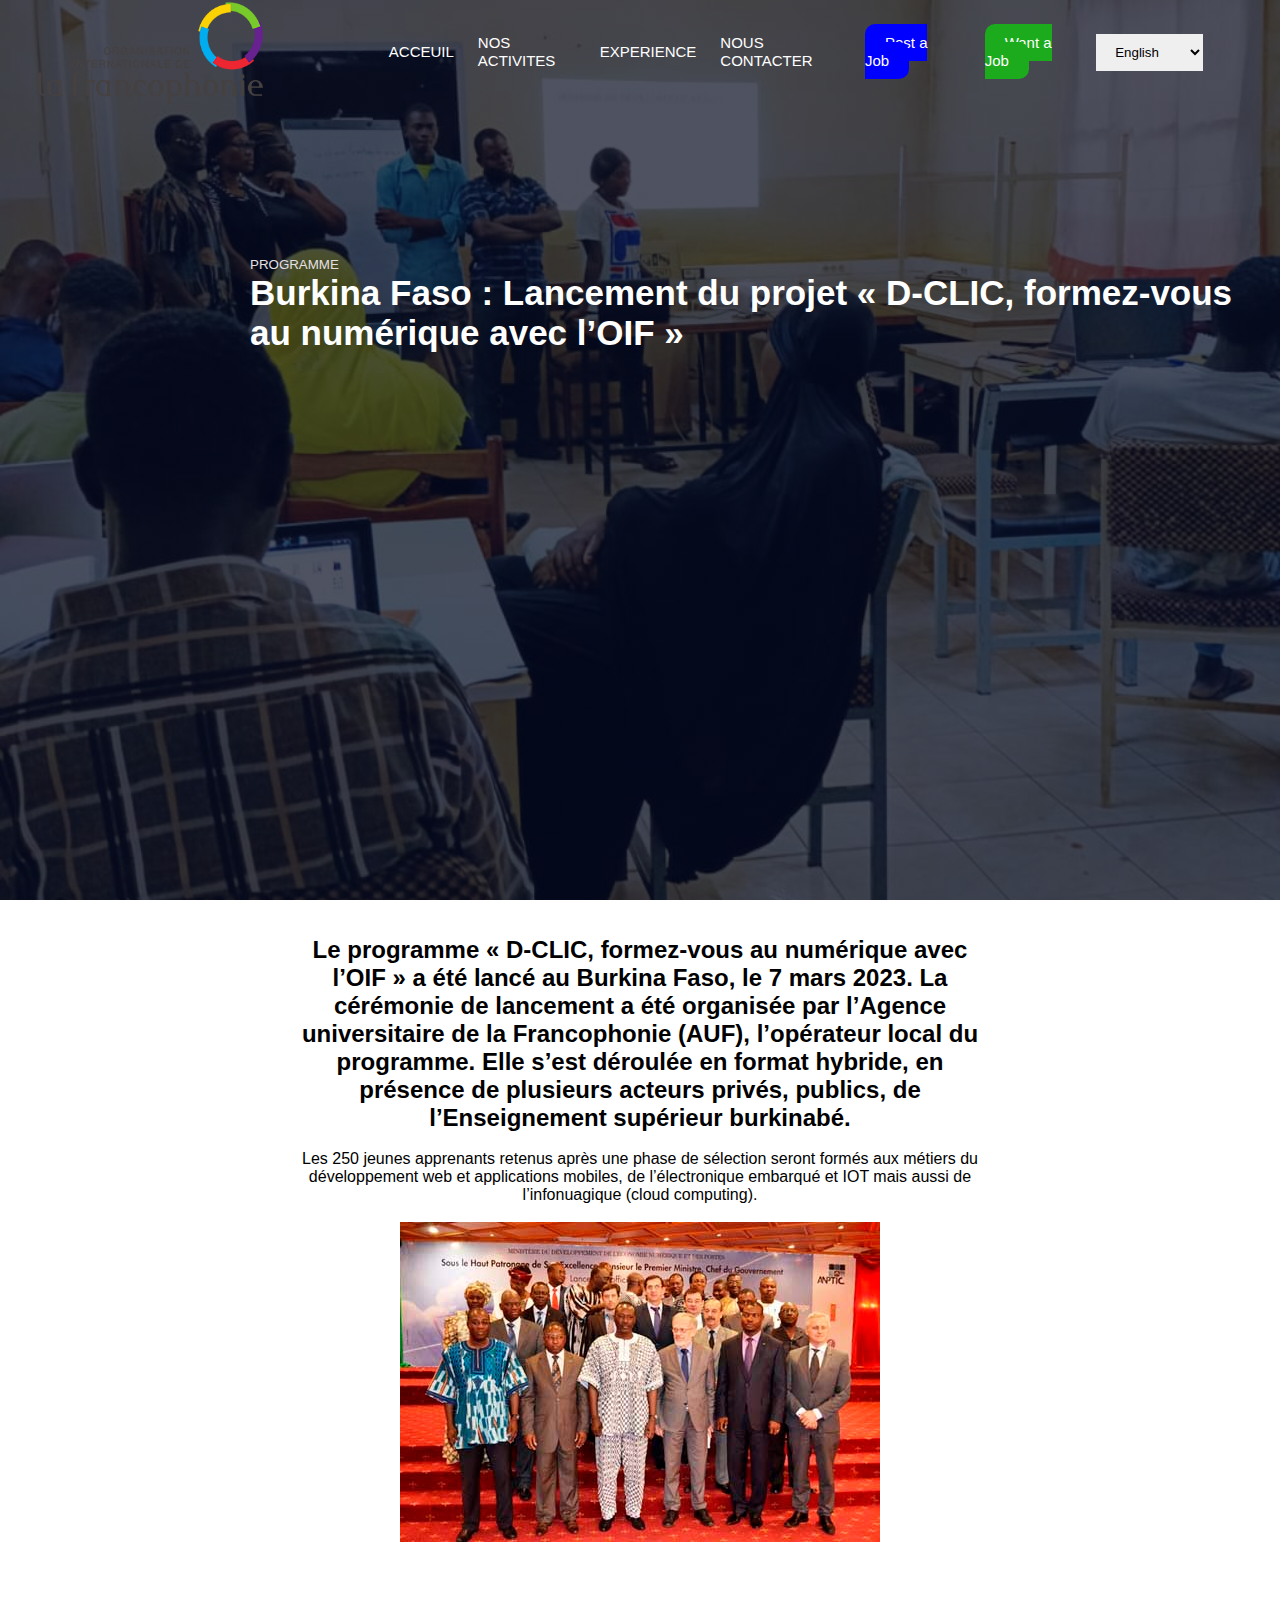
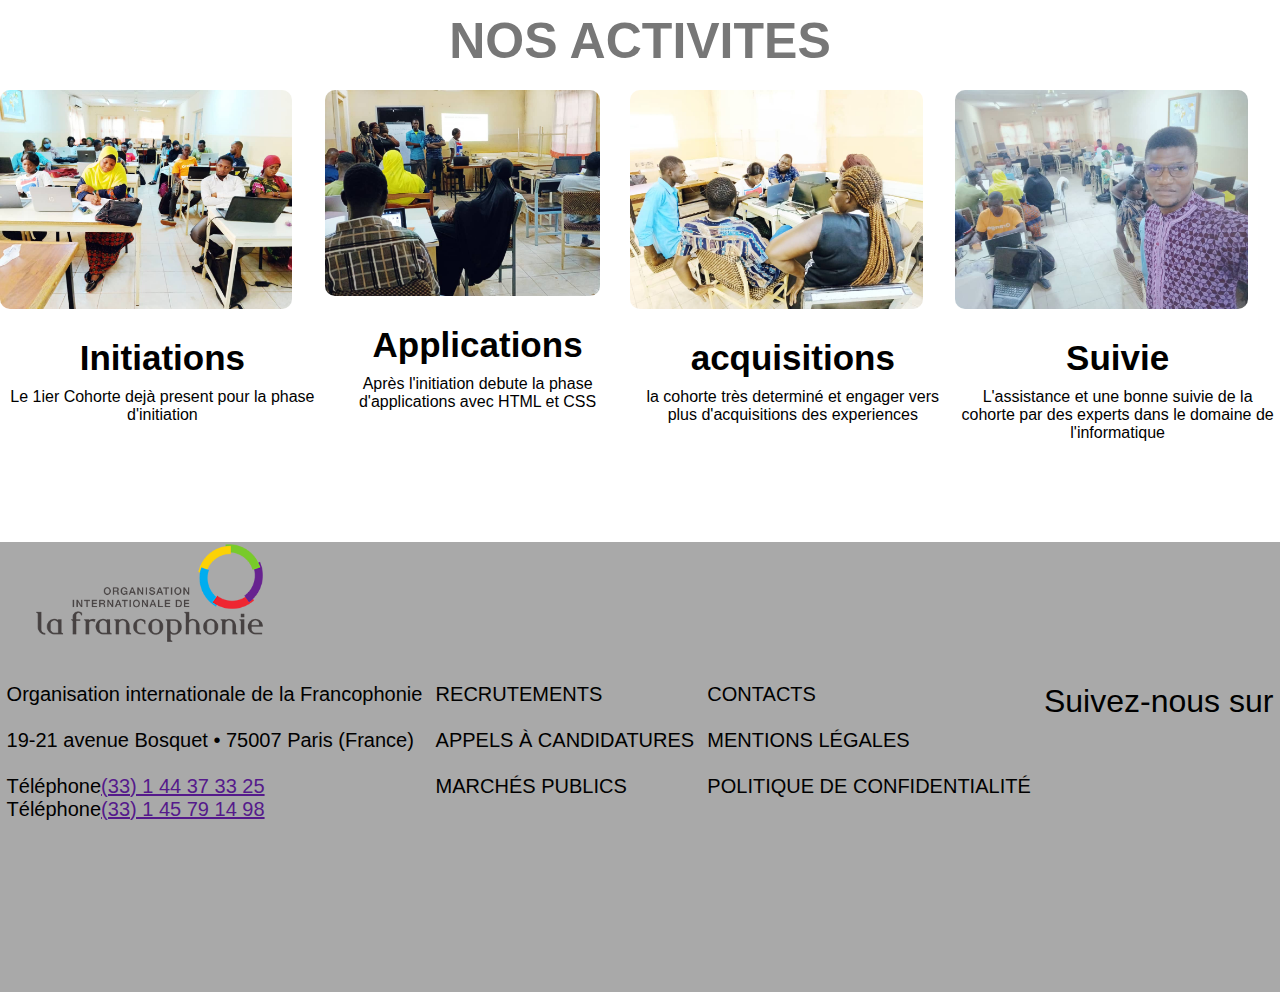
<file: activite.html>
<!DOCTYPE html>
<html lang="en">
<head>
    <meta charset="UTF-8">
    <meta name="viewport" content="width=device-width, initial-scale=1.0">
    <title>Document</title>
    <link rel="stylesheet" href="style.css">
    
    
    
    
    <link rel="stylesheet" href="https://cdnjs.cloudflare.com/ajax/libs/font-awesome/6.4.2/css/all.min.css"
    integrity="sha512-z3gLpd7yknf1YoNbCzqRKc4qyor8gaKU1qmn+CShxbuBusANI9QpRohGBreCFkKxLhei6S9CQXFEbbKuqLg0DA=="
    crossorigin="anonymous" referrerpolicy="no-referrer" />
    
    
    
</head>
<body>
    
    <header>
    
    
        <nav>
            <div class="nav1">
              <img class="lo1" src="logo1.png" alt="" />
              <ul>
                <li><a href="index.htm">ACCEUIL</a></li>
                <li><a href="activite.html">NOS ACTIVITES</a></li>
                <li><a href="experience.html">EXPERIENCE</a></li>
                <li><a href="contact.html">NOUS CONTACTER</a></li>
                <li><a class="job" href="">Post a Job</a></li>
                <li><a class="wan" href="">Want a Job</a></li>
                <form>
                  <select
                    class="form-select sec1"
                    aria-label="Default select example"
                  >
                    <option selected>English</option>
                    <option value="1">Arabe</option>
                    <option value="2">Espagnol</option>
                    <option value="3">Portugais</option>
                  </select>
                  
                </form>
              </ul>
            </div>
          </nav>
    
          <div class="na2">
            <small>PROGRAMME</small>
            <h2>Burkina Faso : Lancement du projet « D-CLIC, formez-vous au numérique avec l’OIF »</h2>
          </div>
    
    </header><br><br>
    
    <section>
    <div class="pro">
    <h2>Le programme « D-CLIC, formez-vous au numérique avec l’OIF » a été lancé au Burkina Faso, le 7 mars 2023. La cérémonie de lancement a été organisée par l’Agence universitaire de la Francophonie (AUF), l’opérateur local du programme. Elle s’est déroulée en format hybride, en présence de plusieurs acteurs privés, publics, de l’Enseignement supérieur burkinabé.</h2><br>
    
    <p>Les 250 jeunes apprenants retenus après une phase de sélection seront formés aux métiers du développement web et applications mobiles, de l’électronique embarqué et IOT mais aussi de l’infonuagique (cloud computing).</p>
    <div><br>
    <img src="burkina.jpg" alt="">
    </div>
</div>
    </section><br><br>
    
    <section class="activ">
    <h2>NOS ACTIVITES</h2>
    
    
    <div class="row act">
    
    <div class="activ-col">
    <img class="her" src="IMG-20230522-WA0042.jpg" alt="">
    <h3>Initiations</h3>
    <p>Le 1ier Cohorte dejà present pour la phase d'initiation</p>
    </div>
    
        
    <div class="activ-col">
      <img class="ter" src="im2.jpg" alt="">
      <h3>Applications</h3>
      <p>Après l'initiation debute la phase d'applications avec HTML et CSS</p>
      </div>
    
    
        
      <div class="activ-col">
        <img class="ver" src="img3.jpg" alt="">
        <h3>acquisitions</h3>
        <p>la cohorte très determiné et engager vers plus d'acquisitions des experiences</p>
        </div>
    
      
        <div class="activ-col">
          <img class="mer" src="im4.jpg" alt="">
          <h3>Suivie</h3>
          <p>L'assistance et une bonne suivie de la cohorte par des experts dans le domaine de l'informatique</p>
          </div>
      
    
    
    </div>
    
    </section>
    
    
    
    <footer class="fo">
        <div>
          <img class="lo2" src="logo1.png" alt="" />
        </div><br><br>
  
        <div class="row fo2">
          <div class="fo-col">
            <p>Organisation internationale de la Francophonie</p><br>
            <p>19-21 avenue Bosquet • 75007 Paris (France)</p><br>
            <p>Téléphone<a href="">(33) 1 44 37 33 25</a></p>
            <p>Téléphone<a href="">(33) 1 45 79 14 98</a></p>
          </div>
  
          <div class="fo-col fo1">
            <div class="cont1">
              <p><a href="">RECRUTEMENTS</a></p><br>
              <p><a href="">APPELS À CANDIDATURES</a></p><br>
              <p><a href="">MARCHÉS PUBLICS</a></p>
            </div>
  
          </div>
          
          <div class="fo-col"> 
          <div class="cont2">
              <p><a href="">CONTACTS</a></p><br>
              <p><a href="">MENTIONS LÉGALES</a></p><br>
              <p><a href="">POLITIQUE DE CONFIDENTIALITÉ</a></p>
          </div>
          </div>
           
           <div class="fo-col">
           <p class="sui">Suivez-nous sur</p><br>
           <div class="ico2">
              <i class="fa-brands fa-facebook face"></i>
              <i class="fa-brands fa-square-youtube yu"></i>
              <i class="fa-brands fa-square-twitter tw"></i>
              <i class="fa-brands fa-instagram int"></i>
           </div>
           </div>
          
        </div>
        
        
      </footer>
    
    
    
</body>
</html>
</file>
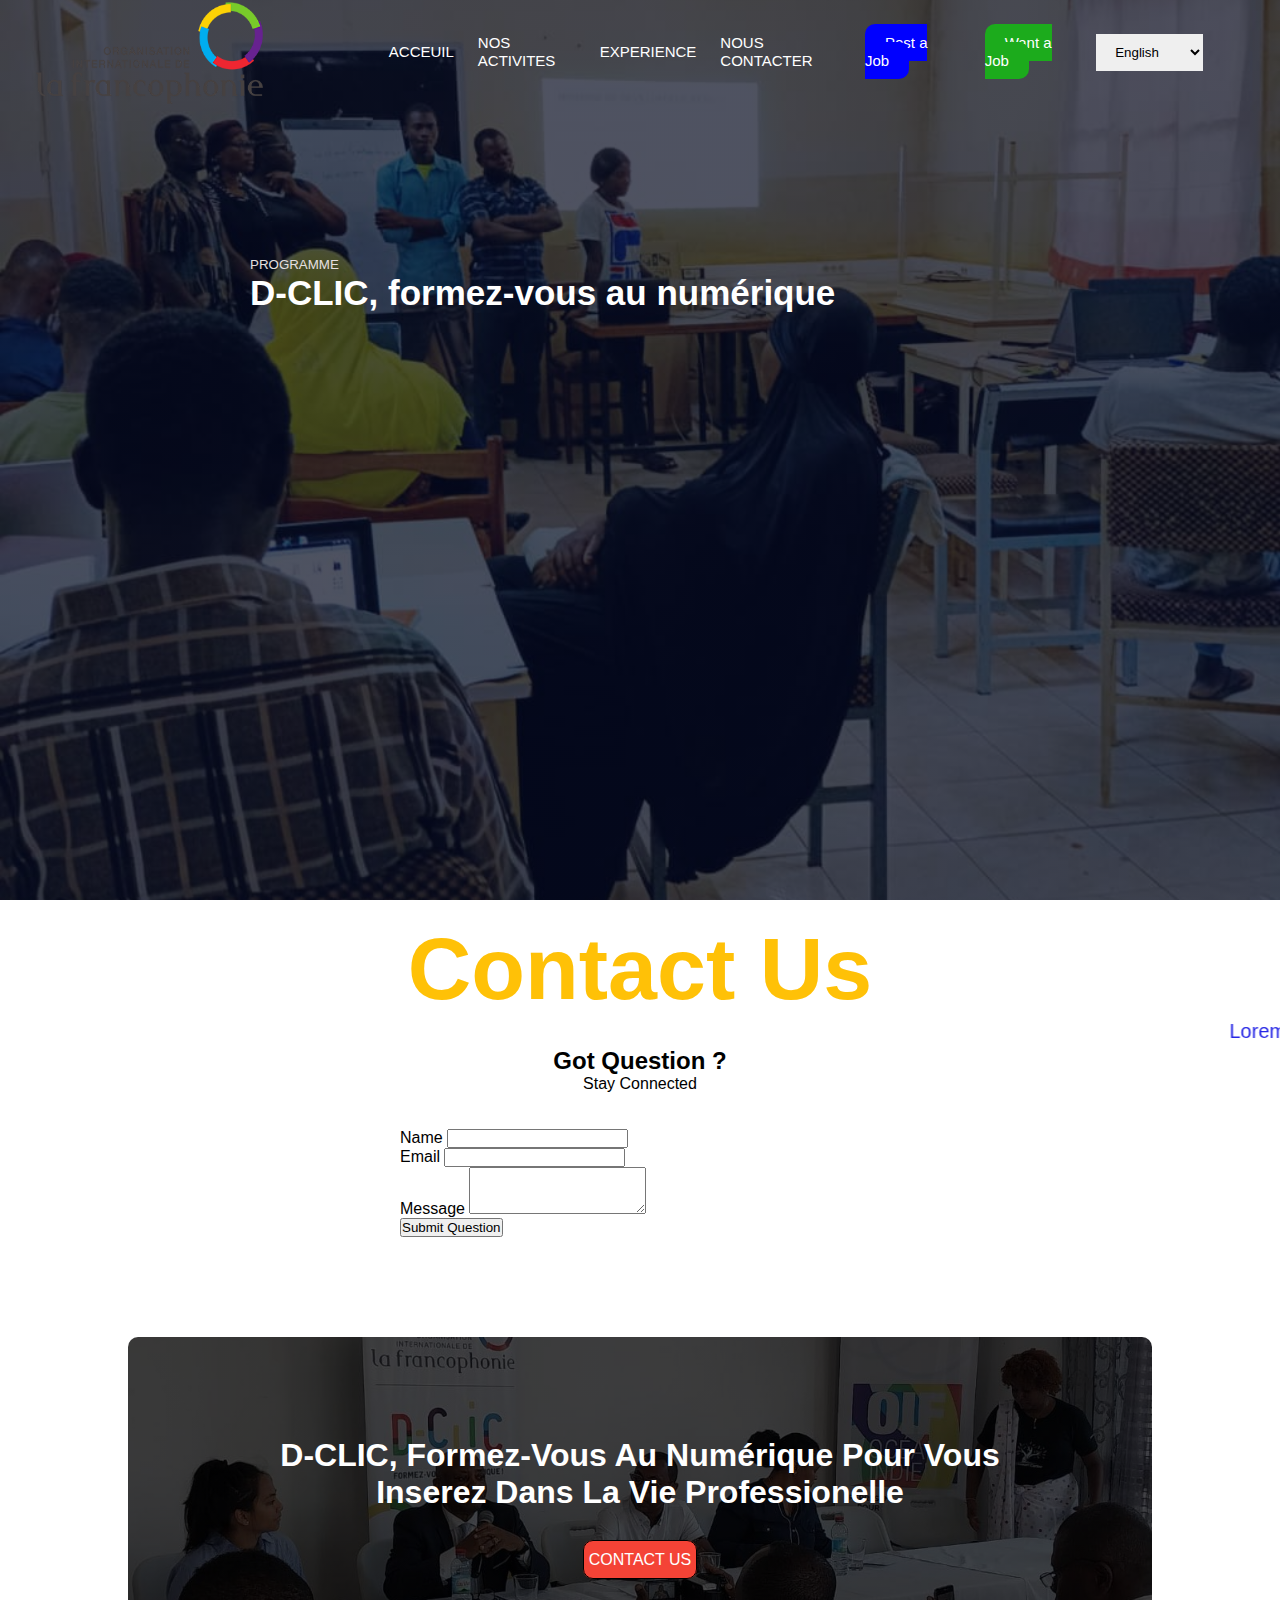
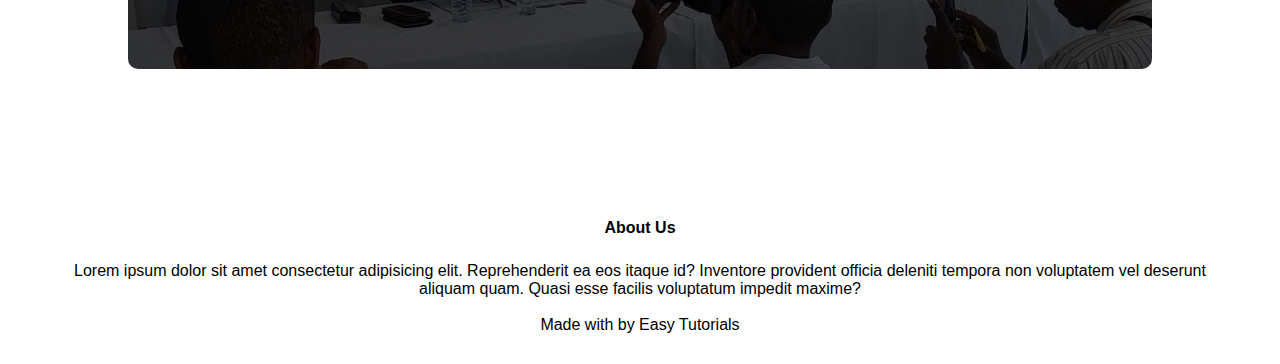
<file: contact.html>
<!DOCTYPE html>
<html lang="en">

<head>
    <meta charset="UTF-8" />
    <meta name="viewport" content="width=device-width, initial-scale=1.0" />
    <title>Document</title>
    <link rel="stylesheet" href="style.css" />
    <link rel="stylesheet" href="https://cdnjs.cloudflare.com/ajax/libs/font-awesome/6.4.2/css/all.min.css"
        integrity="sha512-z3gLpd7yknf1YoNbCzqRKc4qyor8gaKU1qmn+CShxbuBusANI9QpRohGBreCFkKxLhei6S9CQXFEbbKuqLg0DA=="
        crossorigin="anonymous" referrerpolicy="no-referrer" />

    <link href="https://cdn.jsdelivr.net/npm/bootstrap@5.3.1/dist/css/bootstrap.min.css" rel="stylesheet"
        integrity="sha384-4bw+/aepP/YC94hEpVNVgiZdgIC5+VKNBQNGCHeKRQN+PtmoHDEXuppvnDJzQIu9" crossorigin="anonymous" />
</head>

<body>
    <header>
        <nav>
            <div class="nav1">
                <img class="lo1" src="logo1.png" alt="" />
                <ul>
                    <li><a href="index.htm">ACCEUIL</a></li>
                    <li><a href="activite.html">NOS ACTIVITES</a></li>
                    <li><a href="experience.html">EXPERIENCE</a></li>
                    <li><a href="contact.html">NOUS CONTACTER</a></li>
                    <li><a class="job" href="">Post a Job</a></li>
                    <li><a class="wan" href="">Want a Job</a></li>
                    <form>
                        <select class="form-select sec1" aria-label="Default select example">
                            <option selected>English</option>
                            <option value="1">Arabe</option>
                            <option value="2">Espagnol</option>
                            <option value="3">Portugais</option>
                        </select>
                       
                    </form>
                </ul>
            </div>
        </nav>

        <div class="na2">
            <small>PROGRAMME</small>
            <h2>D-CLIC, formez-vous au numérique</h2>
        </div>
    </header>
    <br />

    <section>
        <div class="sec-6-1">
            <h1 class="sec6">Contact Us</h1>
            
              
        
            <marquee class="sec6-1" behavior="" direction="">  Lorem ipsum dolor, sit amet consectetur adipisicing elit. Nam, a.
                Omnis, numquam!</marquee>
            <br />
            <h2>Got Question ?</h2>
            <p>Stay Connected</p>
        </div>
        <br /><br />

        <div class="sec-6-2">
            <div class="mb-3">
                <label for="exampleFormControlInput1" class="form-label">Name</label>
                <input type="email" class="form-control" id="exampleFormControlInput1" placeholder="" />
            </div>
            <div class="mb-3">
                <label for="exampleFormControlInput1" class="form-label">Email</label>
                <input type="email" class="form-control" id="exampleFormControlInput1" placeholder="" />
            </div>
            <div class="mb-3">
                <label for="exampleFormControlTextarea1" class="form-label">Message</label>
                <textarea class="form-control" id="exampleFormControlTextarea1" rows="3"></textarea>
            </div>

            <div class="d-grid gap-2">
                <button class="btn btn-primary" type="button">Submit Question</button>
            </div>
        </div>
    </section>

    <!-- partie footer 3 -->

    <section class="cta">
    
        <h1>D-CLIC, Formez-Vous Au Numérique Pour Vous <br> Inserez Dans La Vie Professionelle</h1>
        <a href="" class="hero-btn">CONTACT US</a>
    </section>
    
    <!-- footer -->

<section class="footer">
<h4>About Us</h4>
<p>Lorem ipsum dolor sit amet consectetur adipisicing elit. Reprehenderit ea eos itaque id? Inventore provident officia deleniti tempora non voluptatem vel deserunt <br> aliquam quam. Quasi esse facilis voluptatum impedit maxime?</p>

<div class="icon5">

    <i class="fa-brands fa-facebook va"></i>
    <i class="fa-brands fa-square-youtube va"></i>
    <i class="fa-brands fa-square-twitter va"></i>
    <i class="fa-brands fa-instagram va"></i>

</div>

<p>Made with <i class="fa-regular fa-heart va"></i> by Easy Tutorials</p>
</section>


<section>



</section>



</body>

</html>
</file>
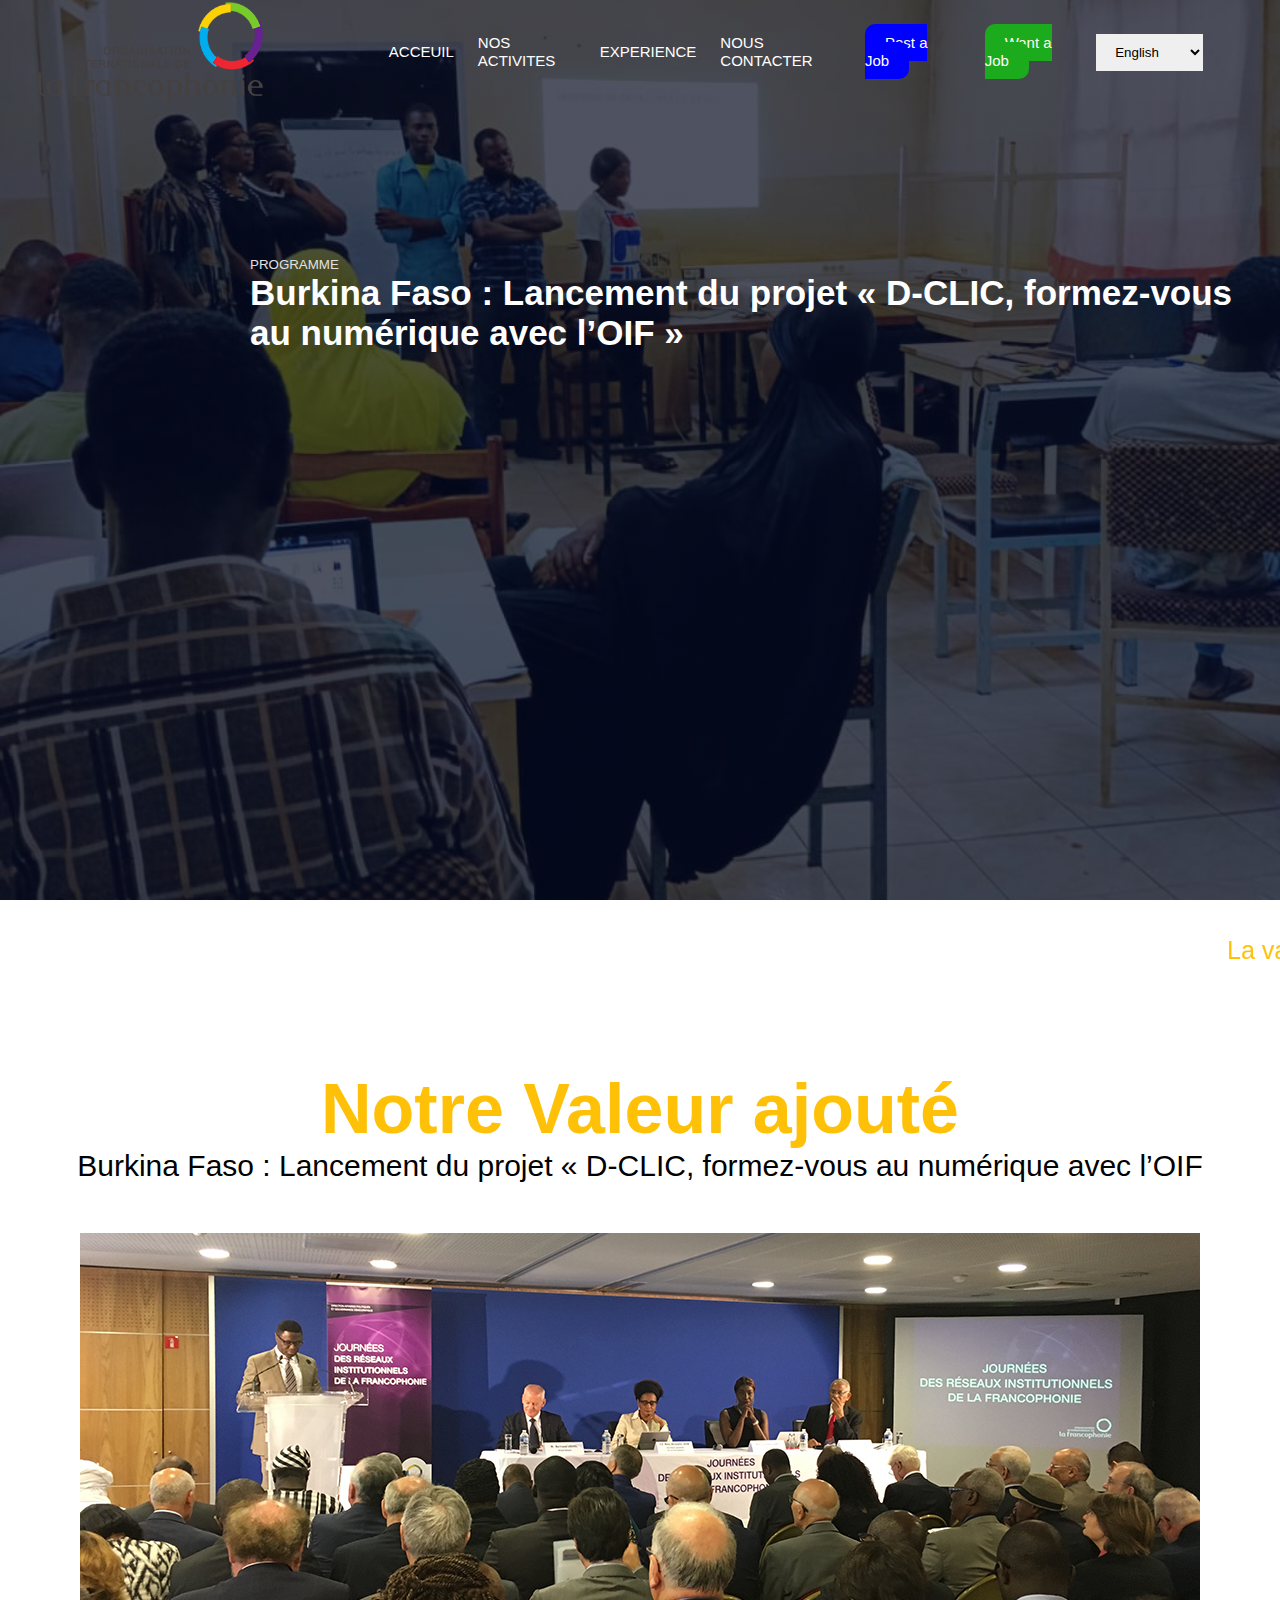
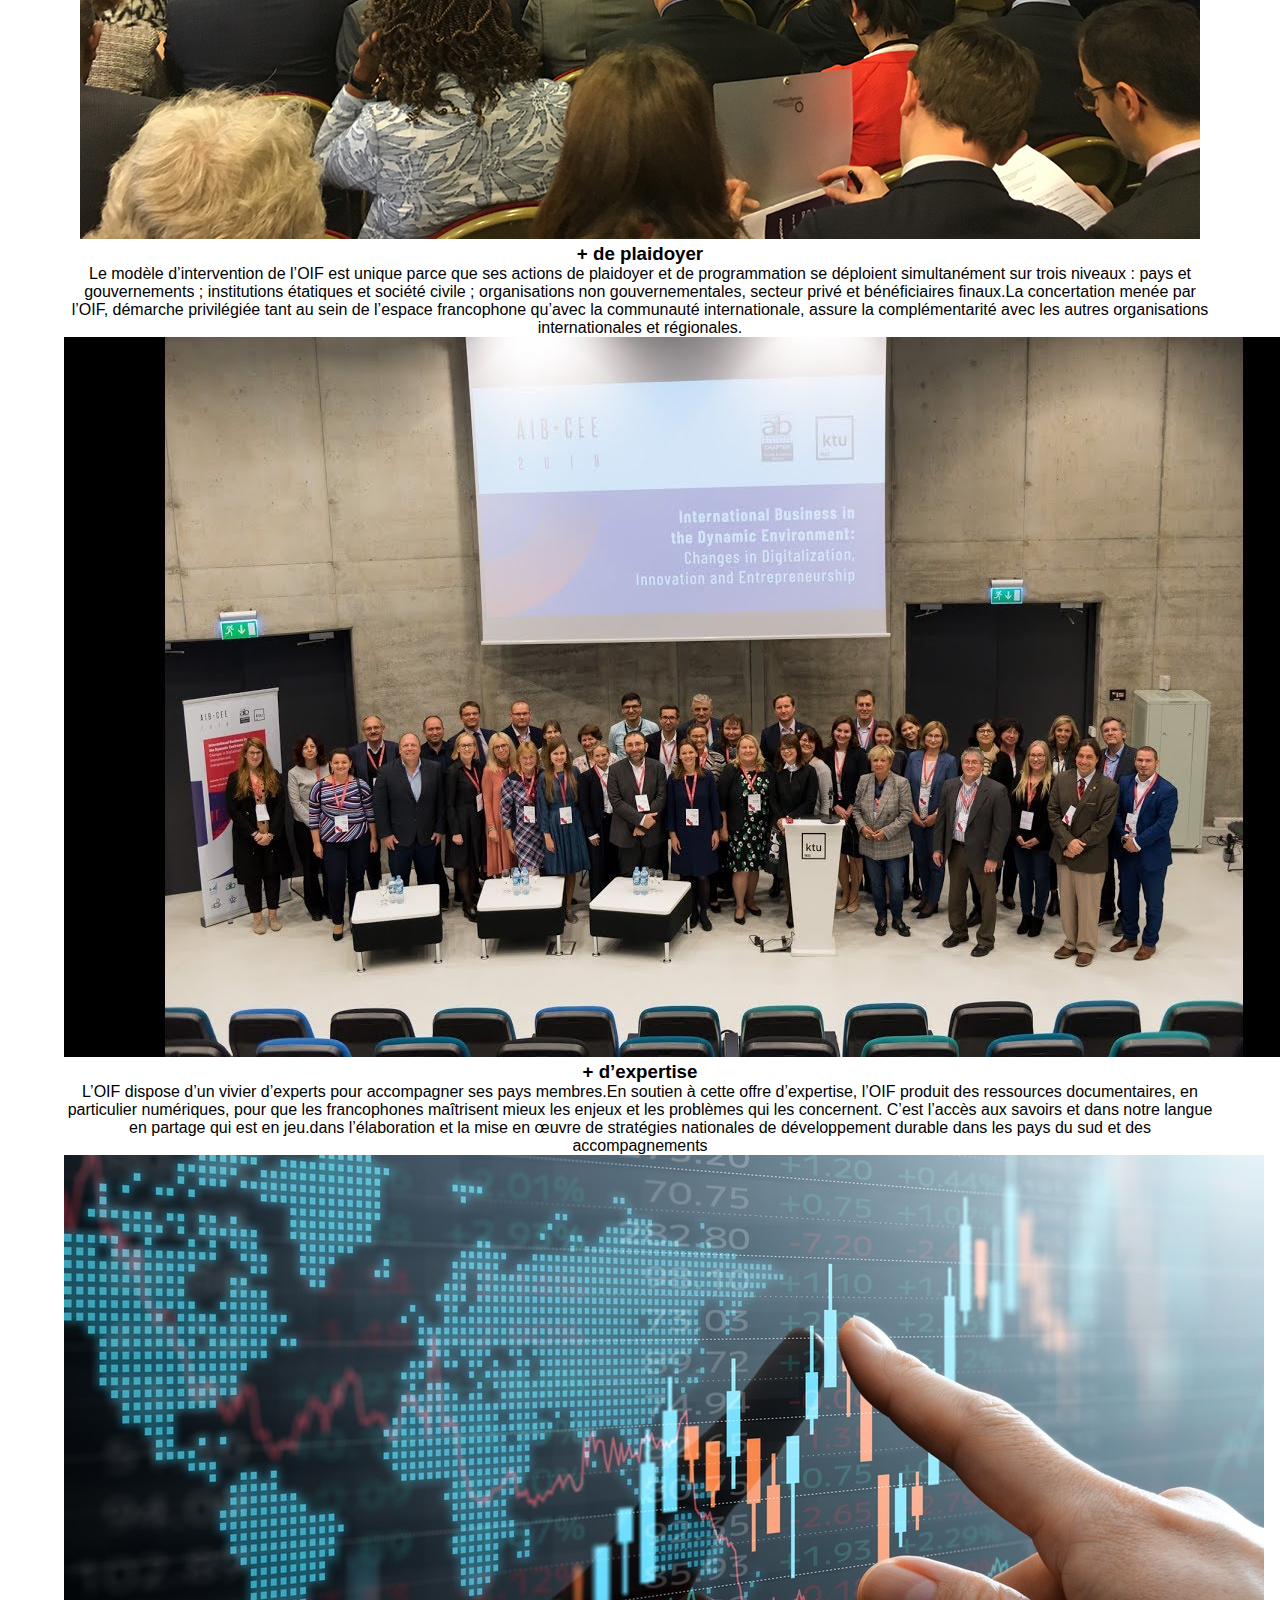
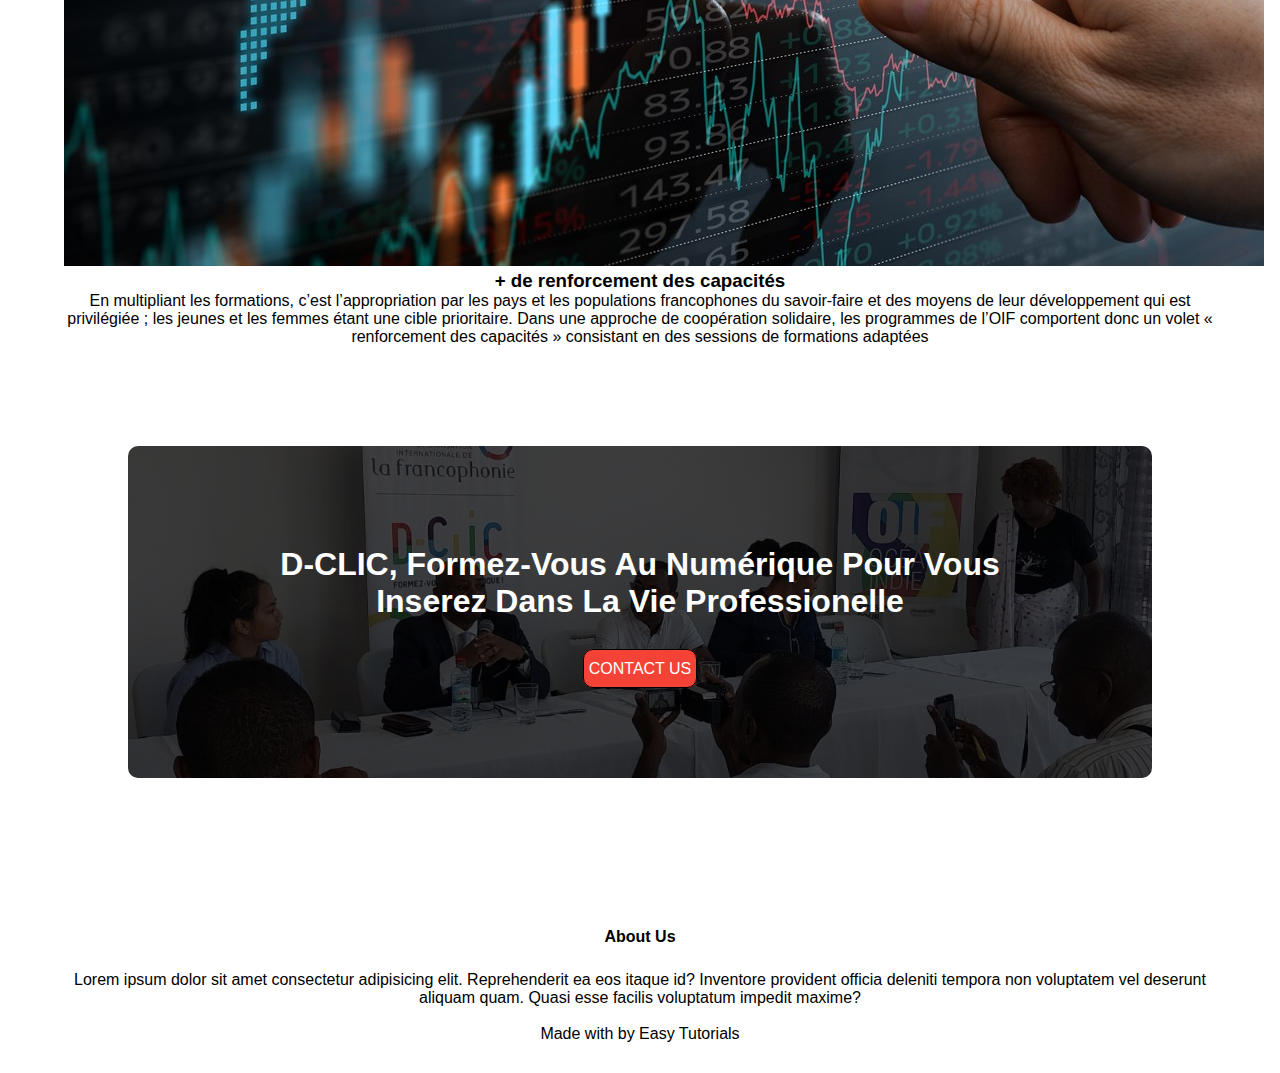
<file: experience.html>
<!DOCTYPE html>
<html lang="en">
  <head>
    <meta charset="UTF-8" />
    <meta name="viewport" content="width=device-width, initial-scale=1.0" />
    <title>Document</title>
    <link rel="stylesheet" href="style.css" />
    <link
      rel="stylesheet"
      href="https://cdnjs.cloudflare.com/ajax/libs/font-awesome/6.4.2/css/all.min.css"
      integrity="sha512-z3gLpd7yknf1YoNbCzqRKc4qyor8gaKU1qmn+CShxbuBusANI9QpRohGBreCFkKxLhei6S9CQXFEbbKuqLg0DA=="
      crossorigin="anonymous"
      referrerpolicy="no-referrer"
    />

    <link
      href="https://cdn.jsdelivr.net/npm/bootstrap@5.3.1/dist/css/bootstrap.min.css"
      rel="stylesheet"
      integrity="sha384-4bw+/aepP/YC94hEpVNVgiZdgIC5+VKNBQNGCHeKRQN+PtmoHDEXuppvnDJzQIu9"
      crossorigin="anonymous"
    />
  </head>

  <body>
    <header>
      <nav>
        <div class="nav1">
          <img class="lo1" src="logo1.png" alt="" />
          <ul>
            <li><a href="index.htm">ACCEUIL</a></li>
            <li><a href="activite.html">NOS ACTIVITES</a></li>
            <li><a href="experience.html">EXPERIENCE</a></li>
            <li><a href="contact.html">NOUS CONTACTER</a></li>
            <li><a class="job" href="">Post a Job</a></li>
            <li><a class="wan" href="">Want a Job</a></li>
            <form>
              <select
                class="form-select sec1"
                aria-label="Default select example"
              >
                <option selected>English</option>
                <option value="1">Arabe</option>
                <option value="2">Espagnol</option>
                <option value="3">Portugais</option>
              </select>
            </form>
          </ul>
        </div>
      </nav>

      <div class="na2">
        <small>PROGRAMME</small>
        <h2>
          Burkina Faso : Lancement du projet « D-CLIC, formez-vous au numérique
          avec l’OIF »
        </h2>
      </div>
    </header>
    <br /><br />

    <!-- partie valeur -->
<marquee class="valeur" behavior="" direction="">La valeur ajoutée de l’Organisation internationale de la Francophonie réside dans le partage des expériences, les bonnes pratiques et les leçons apprises, mais aussi la collaboration inclusive avec les différentes parties prenantes, les réseaux professionnels existants et la société civile.</marquee>
    <section class="facile">
      <h2 class="fac3">Notre Valeur ajouté</h2>
      <p class="bur">
        Burkina Faso : Lancement du projet « D-CLIC, formez-vous au numérique
        avec l’OIF
      </p>
<div class="facile2">
      <div class="row row-cols-1 row-cols-md-3 g-4">
        <div class="col">
          <div class="card">
            <img src="plaidoyer.jpg" class="card-img-top" alt="..." />
            <div class="card-body">
              <h3 class="card-title">+ de plaidoyer</h3>
              <p class="card-text"></p>
              <div class="face-grp">
                <p>
                  Le modèle d’intervention de l’OIF est unique parce que ses
                  actions de plaidoyer et de programmation se déploient
                  simultanément sur trois niveaux : pays et gouvernements ;
                  institutions étatiques et société civile ; organisations non
                  gouvernementales, secteur privé et bénéficiaires finaux.La concertation menée par l’OIF, démarche privilégiée tant au sein de l’espace francophone qu’avec la communauté internationale, assure la complémentarité avec les autres organisations internationales et régionales.
                </p>
              </div>
            </div>
          </div>
        </div>
        <div class="col">
          <div class="card">
            <img src="expertise.jpg" class="card-img-top" alt="..." />
            <div class="card-body">
              <h3 class="card-title">+ d’expertise</h3>
              <p class="card-text"></p>
              <div class="face-grp">
                <p>
                  L’OIF dispose d’un vivier d’experts pour accompagner ses pays
                  membres.En soutien à cette offre d’expertise, l’OIF produit
                  des ressources documentaires, en particulier numériques, pour
                  que les francophones maîtrisent mieux les enjeux et les
                  problèmes qui les concernent. C’est l’accès aux savoirs et
                  dans notre langue en partage qui est en jeu.dans l’élaboration et la mise en œuvre de stratégies nationales de développement durable dans les pays du sud
                  et des accompagnements 
                </p>
              </div>
            </div>
          </div>
        </div>
        <div class="col">
          <div class="card">
            <img src="capacite.jpg" class="card-img-top" alt="..." />
            <div class="card-body">
              <h3 class="card-title">+ de renforcement des capacités</h3>
              <p class="card-text"></p>
              <div class="face-grp">
                <p>
                  En multipliant les formations, c’est l’appropriation par les
                  pays et les populations francophones du savoir-faire et des
                  moyens de leur développement qui est privilégiée ; les jeunes
                  et les femmes étant une cible prioritaire. Dans une approche
                  de coopération solidaire, les programmes de l’OIF comportent
                  donc un volet « renforcement des capacités » consistant en des
                  sessions de formations adaptées
                </p>
              </div>
            </div>
          </div>
        </div>
      </div>
    </div>
    </section>
    
    <!-- partie footer -->
    
    <section class="cta">
        <h1>D-CLIC, Formez-Vous Au Numérique Pour Vous <br> Inserez Dans La Vie Professionelle</h1>
        <a href="" class="hero-btn">CONTACT US</a>
    
    </section>
    
    <!-- footer 5 -->
    
    
    
<section class="footer">
    <h4>About Us</h4>
    <p>Lorem ipsum dolor sit amet consectetur adipisicing elit. Reprehenderit ea eos itaque id? Inventore provident officia deleniti tempora non voluptatem vel deserunt <br> aliquam quam. Quasi esse facilis voluptatum impedit maxime?</p>
    
    <div class="icon5">
    
        <i class="fa-brands fa-facebook va"></i>
        <i class="fa-brands fa-square-youtube va"></i>
        <i class="fa-brands fa-square-twitter va"></i>
        <i class="fa-brands fa-instagram va"></i>
    
    </div>
    
    <p>Made with <i class="fa-regular fa-heart va"></i> by Easy Tutorials</p>
    </section>
    
    
  </body>
</html>
</file>
<file: style.css>
*{

        margin: 0;
        padding: 0;
        font-family: 'Poppins', sans-serif;

}

header {
    min-height: 100vh;
    width: 100%;
    background-image: linear-gradient(rgba(4,9,30,0.7),rgba(4,9,30,0.7)),url(im2.jpg);
    background-position: center;
    background-size: cover;
    position:  relative;
}

/* header{
    background-color: darkorange;
    height: 50vh;
} */
nav{
   
   
}

.nav1{
    display: flex;
    justify-content: space-between;
}
.nav1 ul{
    display: flex;
    padding: 2% 6%;
    justify-content: space-between;
    align-items: center;
}


.nav1 ul li{
    list-style: none;
    display: inline-block;
    padding: 8px 12px;
    position: relative;
    
}
.nav1 ul li a{
    color: #fff;
    text-decoration: none;
    font-size: 15px;
}

.job{
    padding: 10px 20px;
    border-radius: 10px;
    background-color: blue;
    color: #fff;
}

.wan{
    padding: 10px 20px;
    border-radius: 10px;
    background-color: rgb(28, 171, 28);
    color: #fff;
}

.nav1 ul li::after{
    content: '';
    width: 0%;
    height: 2px;
    background: chocolate;
    display: block;
    margin: auto;
    transition: 0.5s;
}
.nav1 ul li:hover::after{
    width: 100%;
}


.lo1{
    width: 300px;
}
.na1{
    display: flex;
    justify-content: space-around;
    padding-top: 20px;
}

.na2{
    padding-top: 150px;
    margin-left: 250px;
}
.na2 h2 {
    color: #fff;
    font-size: 35px;
}
.na2 small{
    color: #e5e0e0;
}

.fa1{
    font-size: 20px;
}
.sec1{
    border: none;
     padding: 10px 15px;
 }

/* .sec1{
   border: none;
    padding: 10px 15px;
}
.fa1{
    font-size: 20px;
}
.bar1{
    font-size: 35px;
}
.na2{
    padding-top: 150px;
    margin-left: 250px;
}
.na2 h2 {
    color: #fff;
    font-size: 35px;
}
.na2 small{
    color: #e5e0e0;
} */

.sec-2{
    border-radius: 50px;
   
    
    font-size: 20px;
}
.sec-2 h3 {
   
    padding-bottom: 50px;
}
.sec-2 p {
    
    padding-bottom: 50px
}

.sec-2 ul li{
    list-style: none;
} 

.sec-3{
 width: 500px; 
 border-radius: 20px;
 cursor: pointer;
 opacity: 5;
 transition: 0.5s;
}



.sec0{
    display: flex;
    justify-content: space-between;
    background-color:  #fff3f3;
   padding-left: 150px;
   padding-right: 150px;
   padding-top: 20px;
}

.sec-0{


}
.pre{
    padding-bottom: 30px;
    font-size: 50px;
    text-align: center;
}
.sec4-col img{
    width: 100%;
}
.sec-4{
    display: flex;
    justify-content: space-around;
   
    
}
.sec4 {
    width: 90%;
    margin: auto;
    text-align: center;
    padding-top: 50px;
    background-color: #FFC107;
    border: 1px solid #fff;
    border-radius: 10px;
    margin-top: 50px;
}

.sec4 h1{
    font-size: 50px;
}
.sec4-col {
    flex-basis: 32%;
    border-radius: 10px;
    margin-bottom: 30px;
    position: relative;
    overflow: hidden;
}
.layer{
    background: transparent;
    height: 100%;
    width: 100%;
    position: absolute;
    top: 0;
    left: 0;
    transition: 0.5s;
}
.layer:hover{
    background: rgba(0,0,0,0.7);
}
.layer h3{
    width: 100%;
    font-weight: 500;
    color: black;
    font-size: 20px;
    bottom: 0;
    left: 50%;
    transform: translateX(-50%);
    position: absolute;
    opacity: 1;
    transition: 0.5s;
}

footer{
    background-color:  darkgrey;
    height: 50vh;
    margin-top: 100px;
}

.fo2{
    display: flex;
    justify-content: space-around;

}
.cont1 a{
    text-decoration: none;
    color: black;
   
}
.cont1{
   font-size: 20px; 
   font-weight: 100%;
}
.cont2{
    font-size: 20px; 
   font-weight: 100%; 
}

.cont2 a{
    text-decoration: none;
    color: black;
   
}

.lo2{
    width: 300px;
}


.ico2{
    
    font-size: 50px;
}

.face{
   border-radius: 10px;
    ;
    color: blue;
}
.yu{
    border-radius: 10px;
   ; 
    color: #f44336;
}
.tw{
    border-radius: 10px;
    color: #777;
}
.int{
    border-radius: 10px;
   
    color: blueviolet;
}
.fo-col {
    padding-bottom: 10px;
    font-size: 20px;
}
.fo-col p{
    color: black;
}
.sui{
    font-size: 2rem;
    color: black;
}

/* activité partie */


.pro{
    padding-left: 300px;
    padding-right: 300px;
   
    text-align: center;
}

.act{
    display: flex;
    justify-content: space-between
}

.activ h2{
    text-align: center;
    font-size: 50px;
    padding-top: 30px;
    padding-bottom: 20px;
    color: #777;
}

.activ-col h3{
    text-align: center;
    font-size: 35px;
    padding-top: 25px;
    padding-bottom: 10px;
}
.activ-col p{
    text-align: center;
}


.her{
   width: 90%;
   border-radius: 10px;
   
}
.ver{
    width: 90%;
    border-radius: 10px;
 }

 .ter{
    width: 90%;
    border-radius: 10px;
 }


 .mer{
    width: 90%;
    border-radius: 10px;
 }


/* partie contact */

.sec-6-1 {
    text-align: center;

}

.sec-6-2 {
    padding-left: 400px;
    padding-right: 400px;
}
.sec6 {
    color: #FFC107;
    font-size: 88px;
}
.sec6-1 {
    font-size: 20px;
    color: rgb(38, 38, 229);
}

/* partie footer 3 */

.cta{
    margin: 100px auto;
    width: 80%;
    background-image: linear-gradient(rgba(0,0,0,0.7),rgba(0,0,0,0.7)),url(DCLIC\ Mada.jpg);
    background-position: center;
    background-size: cover;
    border-radius: 10px;
    text-align: center;
    padding: 100px 0;
}
.cta h1{
     color: #fff;
     margin-bottom: 40px;
     padding: 0;
}
 .hero-btn{
     color: #fff;
     padding: 10px 5px;
     background-color: #f44336;
     text-decoration: none;
     border-radius: 10px;
     border: 1px solid black;
 }
 @media(max-width: 300px){
     .cta h1{
        font-size: 20px; 
     }
 }

/* footer */

.footer{
    width: 100%;
    text-align: center;
    padding: 30px 0;
}
.footer h4{
    margin-bottom: 25px;
    margin-top: 20px;
    font-weight: 600;
}

.icon5 .va {
    color: #f44336;
    margin: 0 13px;
    cursor: pointer;
    padding: 18px 0;
}
.fa-heart-o{
    color: #f44336;
}

/* partie experience */



.facile{
    width: 90%;
    margin: auto;
    text-align: center;
    padding-top: 100px;
   
}


.facile2{
   margin-top: 50px;
}
.fac3{
    color: #FFC107;
    font-size: 70px;  
}
.bur{
   font-size: 30px;
}

.valeur{
    font-size: 25px;
    color: #FFC107;
}
</file>
